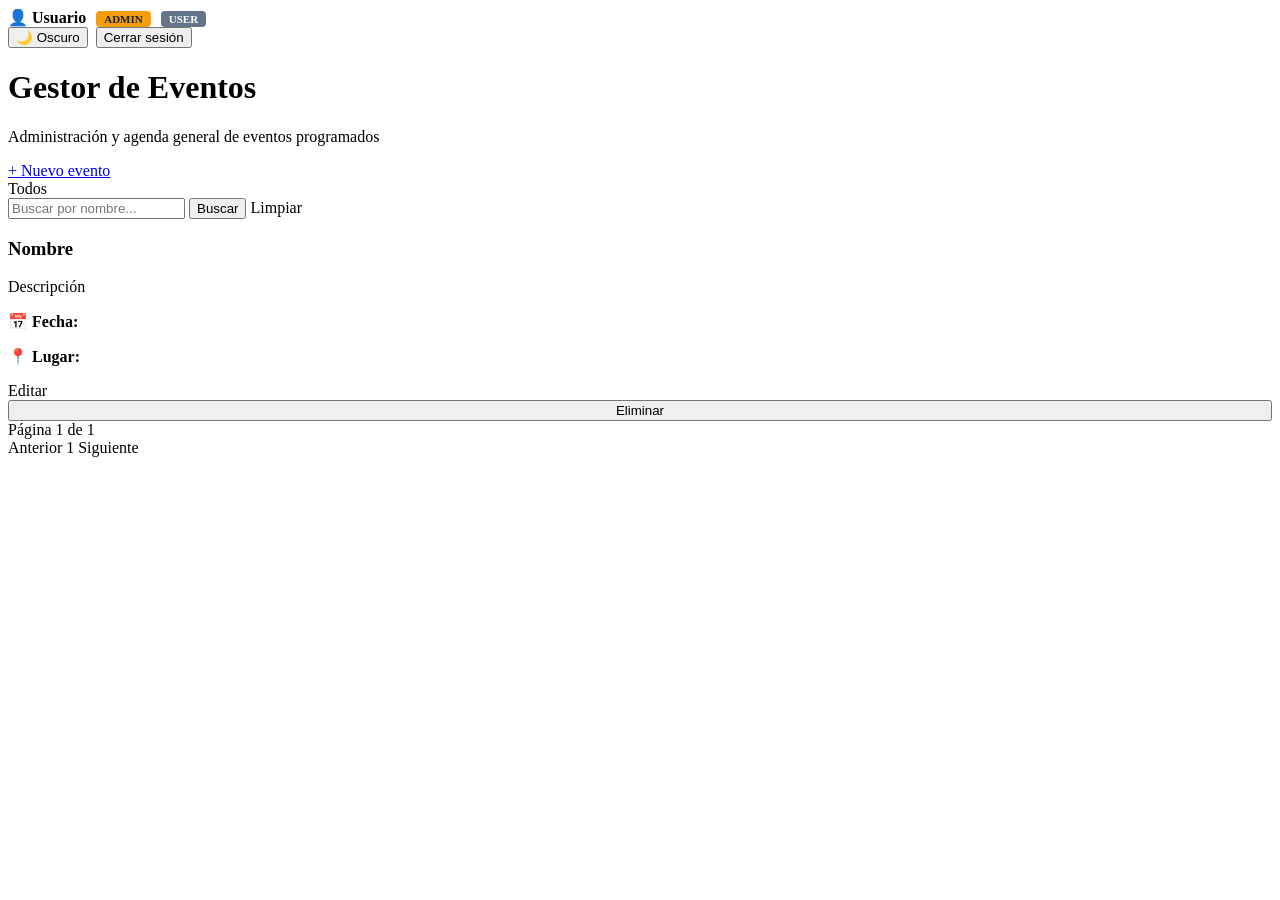
<file: src/main/resources/templates/index.html>
<!DOCTYPE html>
<html lang="es" xmlns:th="http://www.thymeleaf.org">
<head>
    <meta charset="UTF-8">
    <meta name="viewport" content="width=device-width, initial-scale=1.0">
    <title>Gestor de Eventos</title>
    <link rel="stylesheet" th:href="@{/css/estilos.css}">
    <style>
        body.oscuro {
            background-color: #0f172a !important;
            color: #e2e8f0 !important;
        }
        body.oscuro .barra-usuario {
            background-color: #1e293b !important;
            border-color: #334155 !important;
            color: #e2e8f0 !important;
        }
        body.oscuro .header-container { border-bottom-color: #334155; }
        body.oscuro .header-title h1 { color: #f1f5f9 !important; }
        body.oscuro .header-title p { color: #94a3b8 !important; }
        body.oscuro .toolbar {
            background: #1e293b !important;
            border-color: #334155 !important;
        }
        body.oscuro .cat-btn {
            background-color: #334155 !important;
            color: #cbd5e0 !important;
            border-color: #475569 !important;
        }
        body.oscuro .cat-btn.active {
            background-color: #e2e8f0 !important;
            color: #0f172a !important;
        }
        body.oscuro .search-container input {
            background: #334155 !important;
            color: #e2e8f0 !important;
            border-color: #475569 !important;
        }
        body.oscuro .card {
            background: #1e293b !important;
            border-color: #334155 !important;
            color: #e2e8f0 !important;
        }
        body.oscuro .card h3 { color: #f1f5f9 !important; }
        body.oscuro .card p { color: #94a3b8 !important; }
        body.oscuro .card-badge {
            background: #334155 !important;
            color: #cbd5e0 !important;
        }
        body.oscuro .card-footer { border-top-color: #334155 !important; }
        body.oscuro .btn-editar {
            background: #334155 !important;
            color: #e2e8f0 !important;
            border-color: #475569 !important;
        }
        body.oscuro .pagination-container {
            background: #1e293b !important;
            border-color: #334155 !important;
            color: #e2e8f0 !important;
        }
        body.oscuro .pagination-buttons a {
            background: #334155 !important;
            color: #e2e8f0 !important;
            border-color: #475569 !important;
        }
        body.oscuro .pagination-buttons .active-page {
            background: #e2e8f0 !important;
            color: #0f172a !important;
        }
        body.oscuro .btn-tema {
            background: #334155 !important;
            color: #e2e8f0 !important;
            border-color: #475569 !important;
        }
        body.oscuro .btn-salir {
            background: #64748b !important;
        }
    </style>
</head>
<body id="pagina">
<div class="main-container">

    <!-- BARRA SUPERIOR -->
    <div class="barra-usuario">
        <span>
            👤 <strong th:text="${session.usuario}">Usuario</strong>
            <span th:if="${session.rol == 'ADMIN'}"
                  style="background:#f59e0b;color:#1a202c;padding:2px 8px;border-radius:4px;font-size:11px;font-weight:700;margin-left:6px;">ADMIN</span>
            <span th:if="${session.rol == 'USER'}"
                  style="background:#64748b;color:white;padding:2px 8px;border-radius:4px;font-size:11px;font-weight:700;margin-left:6px;">USER</span>
        </span>
        <div style="display:flex;gap:8px;align-items:center;">
            <button class="btn-tema" id="btnTema" onclick="cambiarTema()">🌙 Oscuro</button>
            <form th:action="@{/logout}" method="post" style="margin:0;">
                <button type="submit" class="btn-salir">Cerrar sesión</button>
            </form>
        </div>
    </div>

    <!-- ENCABEZADO -->
    <div class="header-container">
        <div class="header-title">
            <h1>Gestor de Eventos</h1>
            <p>Administración y agenda general de eventos programados</p>
        </div>
        <a th:if="${session.rol == 'ADMIN'}" href="/eventos/nuevo" class="btn-nuevo">+ Nuevo evento</a>
    </div>

    <!-- MENSAJE ÉXITO -->
    <div th:if="${mensajeExito}" class="mensaje" th:text="${mensajeExito}"></div>

    <!-- TOOLBAR -->
    <div class="toolbar">
        <div class="categorias-nav">
            <a th:href="@{/eventos}" class="cat-btn"
               th:classappend="${categoriaId == null and (buscar == null or buscar == '')} ? ' active'">
                Todos
            </a>
            <a th:each="cat : ${categorias}"
               th:href="@{/eventos(categoriaId=${cat.id})}"
               th:text="${cat.nombre}"
               class="cat-btn"
               th:classappend="${cat.id == categoriaId} ? ' active'">
            </a>
        </div>
        <form th:action="@{/eventos}" method="get" class="search-container">
            <input type="text" name="buscar" placeholder="Buscar por nombre..." th:value="${buscar}"/>
            <button type="submit">Buscar</button>
            <a th:href="@{/eventos}">Limpiar</a>
        </form>
    </div>

    <!-- TARJETAS -->
    <div class="grid-container">
        <div class="card" th:each="evento : ${eventos}">
            <div>
                <span class="card-badge"
                      th:text="${evento.categoria != null ? evento.categoria.nombre : 'Sin categoría'}">
                </span>
                <h3 th:text="${evento.nombre}">Nombre</h3>
                <p th:text="${evento.descripcion}">Descripción</p>
                <p>📅 <strong>Fecha:</strong>
                    <span style="color:#2563eb;" th:text="${evento.fecha}"></span>
                </p>
                <p>📍 <strong>Lugar:</strong>
                    <span style="color:#2563eb;" th:text="${evento.lugar}"></span>
                </p>
            </div>
            <div class="card-footer" th:if="${session.rol == 'ADMIN'}">
                <a th:href="@{/eventos/editar/{id}(id=${evento.id})}" class="btn-editar">Editar</a>
                <form th:action="@{/eventos/{id}/eliminar(id=${evento.id})}" method="post" style="flex:1;">
                    <button type="submit" class="btn-eliminar"
                            onclick="return confirm('¿Eliminar este evento?')"
                            style="width:100%;">Eliminar</button>
                </form>
            </div>
        </div>
    </div>

    <!-- PAGINACIÓN -->
    <div class="pagination-container" th:if="${totalPages > 0}">
        <span class="pagination-info">
            Página <span th:text="${currentPage + 1}">1</span>
            de <span th:text="${totalPages}">1</span>
        </span>
        <div class="pagination-buttons">
            <a th:href="@{/eventos(page=${currentPage - 1}, buscar=${buscar}, categoriaId=${categoriaId})}"
               th:classappend="${currentPage == 0} ? ' disabled'">Anterior</a>
            <th:block th:each="i : ${#numbers.sequence(0, totalPages - 1)}">
                <a th:href="@{/eventos(page=${i}, buscar=${buscar}, categoriaId=${categoriaId})}"
                   th:text="${i + 1}"
                   th:classappend="${i == currentPage} ? ' active-page'">1</a>
            </th:block>
            <a th:href="@{/eventos(page=${currentPage + 1}, buscar=${buscar}, categoriaId=${categoriaId})}"
               th:classappend="${currentPage == totalPages - 1} ? ' disabled'">Siguiente</a>
        </div>
    </div>

</div>

<script>
    const pagina = document.getElementById('pagina');
    const btnTema = document.getElementById('btnTema');

    if (localStorage.getItem('tema') === 'oscuro') {
        pagina.classList.add('oscuro');
        btnTema.textContent = '☀️ Claro';
    }

    function cambiarTema() {
        if (pagina.classList.contains('oscuro')) {
            pagina.classList.remove('oscuro');
            localStorage.setItem('tema', 'claro');
            btnTema.textContent = '🌙 Oscuro';
        } else {
            pagina.classList.add('oscuro');
            localStorage.setItem('tema', 'oscuro');
            btnTema.textContent = '☀️ Claro';
        }
    }
</script>
</body>
</html>
</file>
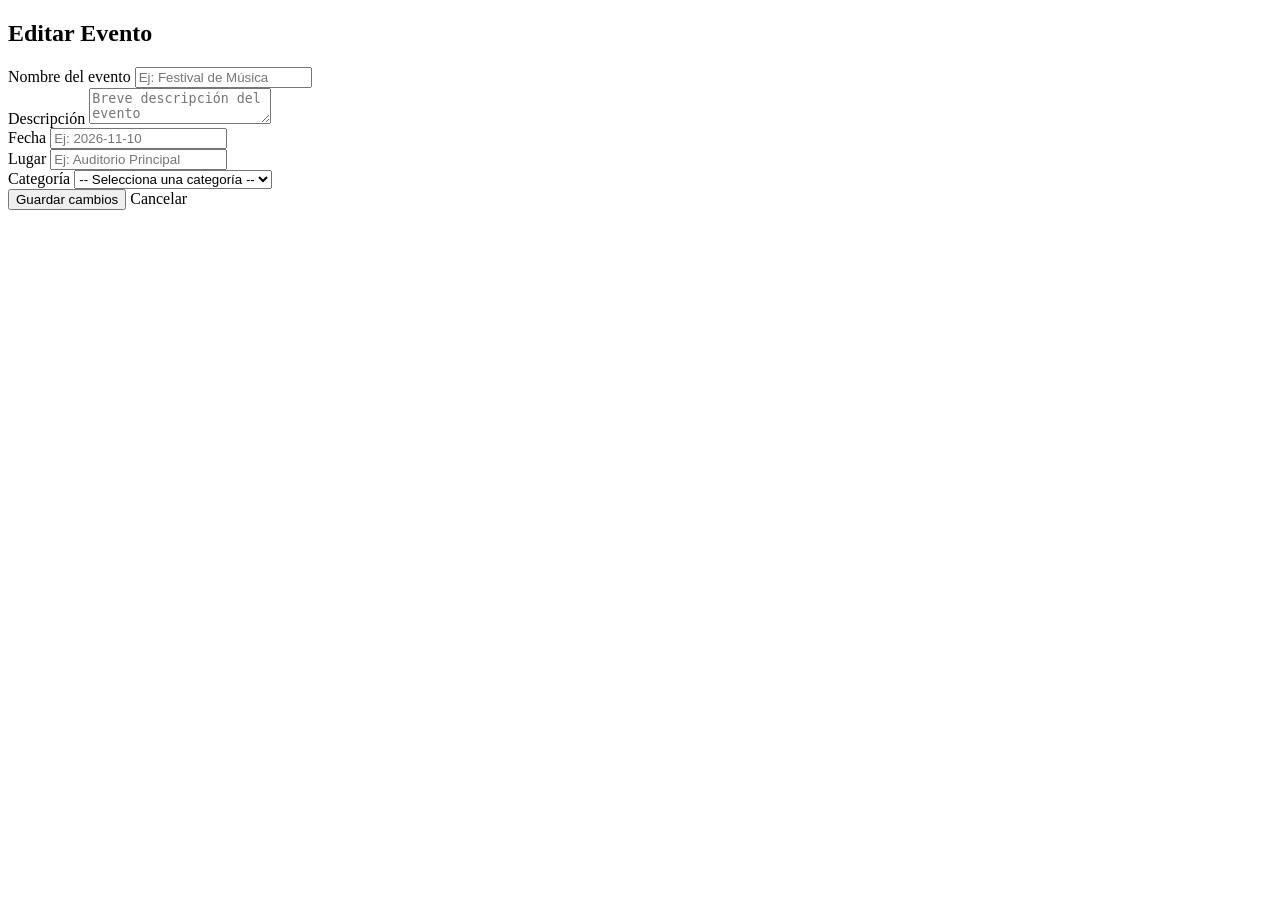
<file: src/main/resources/templates/editar-evento.html>
<!DOCTYPE html>
<html lang="es" xmlns:th="http://www.thymeleaf.org">
<head>
    <meta charset="UTF-8">
    <title>Editar Evento</title>
    <link rel="stylesheet" th:href="@{/css/estilos.css}">
</head>
<body>
<div class="form-container">
    <h2>Editar Evento</h2>

    <form th:action="@{/eventos/guardar}" th:object="${evento}" method="post">
        <input type="hidden" th:field="*{id}" />

        <div class="form-group">
            <label>Nombre del evento</label>
            <input type="text" th:field="*{nombre}" placeholder="Ej: Festival de Música" />
            <span class="error-msg" th:if="${#fields.hasErrors('nombre')}" th:errors="*{nombre}"></span>
        </div>

        <div class="form-group">
            <label>Descripción</label>
            <textarea th:field="*{descripcion}" placeholder="Breve descripción del evento"></textarea>
            <span class="error-msg" th:if="${#fields.hasErrors('descripcion')}" th:errors="*{descripcion}"></span>
        </div>

        <div class="form-group">
            <label>Fecha</label>
            <input type="text" th:field="*{fecha}" placeholder="Ej: 2026-11-10" />
            <span class="error-msg" th:if="${#fields.hasErrors('fecha')}" th:errors="*{fecha}"></span>
        </div>

        <div class="form-group">
            <label>Lugar</label>
            <input type="text" th:field="*{lugar}" placeholder="Ej: Auditorio Principal" />
            <span class="error-msg" th:if="${#fields.hasErrors('lugar')}" th:errors="*{lugar}"></span>
        </div>

        <div class="form-group">
            <label>Categoría</label>
            <select th:field="*{categoria}">
                <option value="">-- Selecciona una categoría --</option>
                <option th:each="c : ${categorias}" th:value="${c.id}" th:text="${c.nombre}"></option>
            </select>
        </div>

        <div class="btn-container">
            <button type="submit" class="btn-submit">Guardar cambios</button>
            <a th:href="@{/eventos}" class="btn-cancel">Cancelar</a>
        </div>
    </form>
</div>
</body>
</html>
</file>
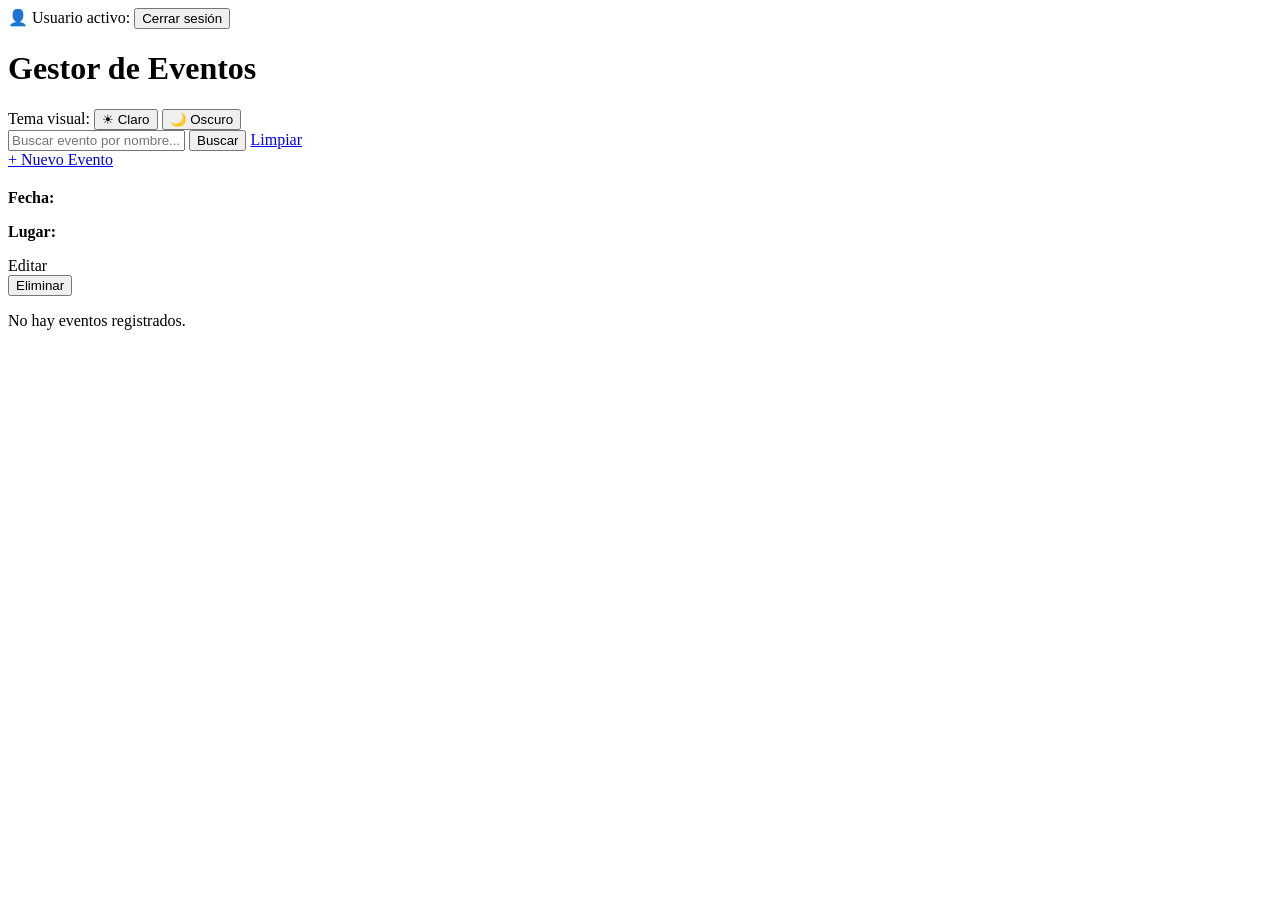
<file: src/main/resources/templates/eventos.html>
<!DOCTYPE html>
<html lang="es" xmlns:th="http://www.thymeleaf.org">
<head>
    <meta charset="UTF-8">
    <title>Gestor de Eventos</title>
    <link rel="stylesheet" th:href="@{/css/estilos.css}"/>
</head>
<body>
<div class="container">

    <!-- Barra superior con usuario y botón cerrar sesión -->
    <div class="barra-usuario" th:if="${session.usuario != null}">
        <span>👤 Usuario activo: <strong th:text="${session.usuario}"></strong></span>
        <form th:action="@{/logout}" method="post" style="display:inline;">
            <button type="submit" class="btn-salir">Cerrar sesión</button>
        </form>
    </div>

    <h1>Gestor de Eventos</h1>

    <!-- Selector de tema claro/oscuro -->
    <div class="selector-tema">
        <span>Tema visual:</span>
        <form th:action="@{/preferencia}" method="post" style="display:inline;">
            <button type="submit" name="tema" value="claro" class="btn-tema">☀ Claro</button>
            <button type="submit" name="tema" value="oscuro" class="btn-tema">🌙 Oscuro</button>
        </form>
    </div>

    <!-- Mensaje de éxito -->
    <div th:if="${ok}" class="mensaje-ok" th:text="${ok}"></div>

    <!-- Búsqueda por nombre -->
    <form action="/eventos" method="get" class="busqueda">
        <input type="text" name="buscar" th:value="${buscar}" placeholder="Buscar evento por nombre..."/>
        <button type="submit">Buscar</button>
        <a href="/eventos" class="btn-limpiar">Limpiar</a>
    </form>

    <a href="/eventos/nuevo" class="btn-nuevo">+ Nuevo Evento</a>

    <!-- Lista de eventos -->
    <div class="card-grid">
        <div class="card" th:each="evento : ${eventos}">
            <h2 th:text="${evento.nombre}"></h2>
            <p th:text="${evento.descripcion}"></p>
            <p><strong>Fecha:</strong> <span th:text="${evento.fecha}"></span></p>
            <p><strong>Lugar:</strong> <span th:text="${evento.lugar}"></span></p>
            <div class="card-acciones">
                <a th:href="@{/eventos/{id}/editar(id=${evento.id})}" class="btn-editar">Editar</a>
                <form th:action="@{/eventos/{id}/eliminar(id=${evento.id})}" method="post">
                    <button type="submit" class="btn-eliminar"
                            onclick="return confirm('¿Seguro que deseas eliminar este evento?')">
                        Eliminar
                    </button>
                </form>
            </div>
        </div>
    </div>

    <p th:if="${#lists.isEmpty(eventos)}" class="vacio">No hay eventos registrados.</p>

</div>
</body>
</html>
</file>
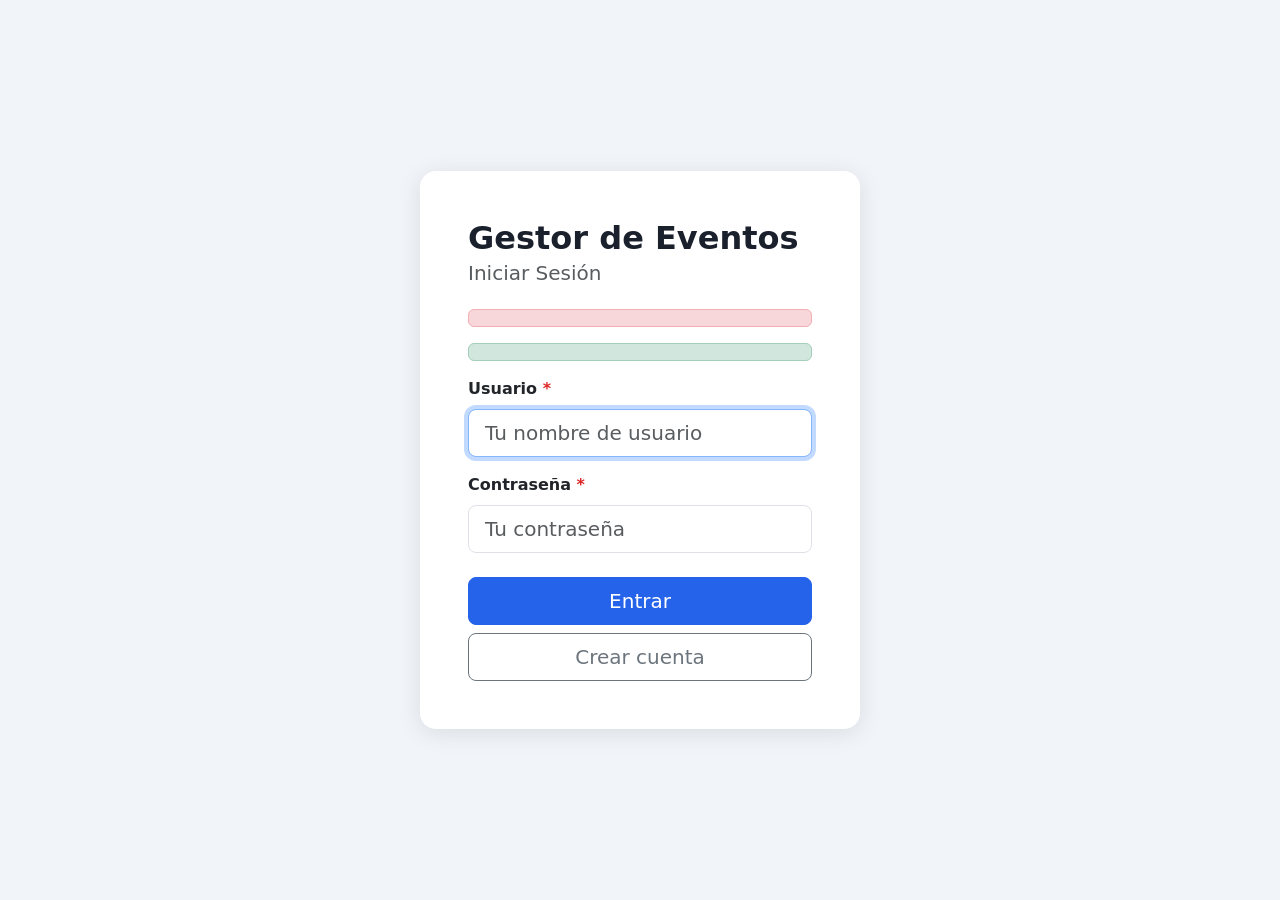
<file: src/main/resources/templates/login.html>
<!DOCTYPE html>
<html lang="es" xmlns:th="http://www.thymeleaf.org">
<head>
    <meta charset="UTF-8">
    <meta name="viewport" content="width=device-width, initial-scale=1.0">
    <title>Iniciar Sesión – Gestor de Eventos</title>
    <link rel="stylesheet"
          href="https://cdnjs.cloudflare.com/ajax/libs/bootstrap/5.3.2/css/bootstrap.min.css">
    <style>
        body {
            background: #f1f5f9;
            min-height: 100vh;
            display: flex;
            align-items: center;
            justify-content: center;
        }
        .card {
            border: none;
            border-radius: 16px;
            box-shadow: 0 4px 24px rgba(0,0,0,0.10);
        }
        .btn-primary {
            background: #2563eb;
            border-color: #2563eb;
        }
        .btn-primary:hover {
            background: #2563eb;
            border-color: #2563eb;
        }
        .brand { color: #1a202c; font-weight: 800; }
        .form-label .oblig { color: #dc2626; }
    </style>
</head>
<body>

<div class="card p-5" style="width: 100%; max-width: 440px;">

    <h2 class="brand mb-1">Gestor de Eventos</h2>
    <h5 class="text-muted mb-4">Iniciar Sesión</h5>

    <!-- Mensajes -->
    <div th:if="${error}" class="alert alert-danger py-2" th:text="${error}"></div>
    <div th:if="${ok}" class="alert alert-success py-2" th:text="${ok}"></div>

    <form th:action="@{/login}" method="post">

        <div class="mb-3">
            <label for="nombre" class="form-label fw-semibold">
                Usuario <span class="oblig">*</span>
            </label>
            <input type="text" id="nombre" name="nombre"
                   class="form-control form-control-lg"
                   placeholder="Tu nombre de usuario" autofocus required/>
        </div>

        <div class="mb-4">
            <label for="contrasena" class="form-label fw-semibold">
                Contraseña <span class="oblig">*</span>
            </label>
            <input type="password" id="contrasena" name="contrasena"
                   class="form-control form-control-lg"
                   placeholder="Tu contraseña" required/>
        </div>

        <div class="d-grid gap-2">
            <button type="submit" class="btn btn-primary btn-lg">Entrar</button>
            <a href="/registro" class="btn btn-outline-secondary btn-lg">Crear cuenta</a>
        </div>

    </form>
</div>

</body>
</html>
</file>
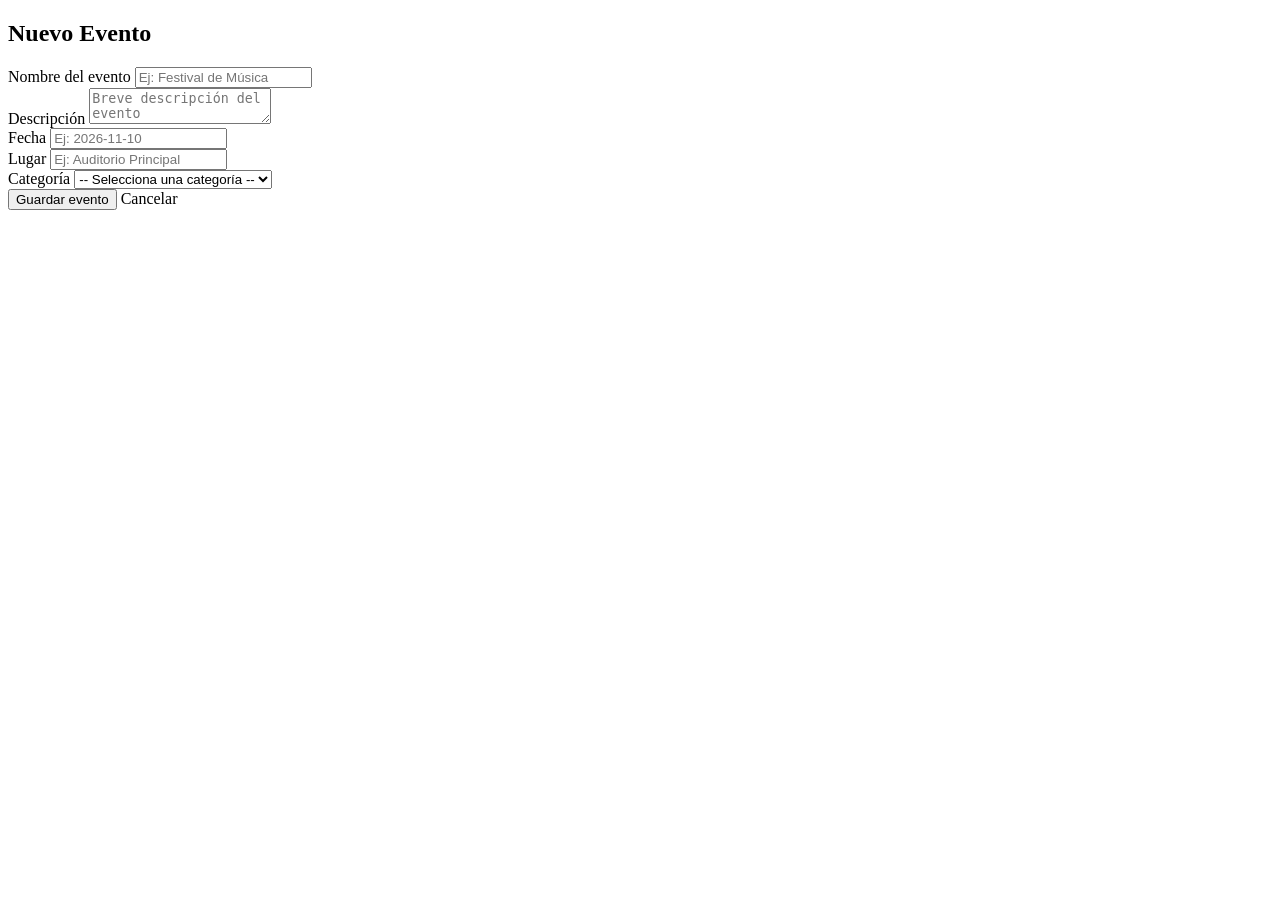
<file: src/main/resources/templates/nuevo-evento.html>
<!DOCTYPE html>
<html lang="es" xmlns:th="http://www.thymeleaf.org">
<head>
    <meta charset="UTF-8">
    <title>Nuevo Evento</title>
    <link rel="stylesheet" th:href="@{/css/estilos.css}">
</head>
<body>
<div class="form-container">
    <h2>Nuevo Evento</h2>

    <form th:action="@{/eventos/guardar}" th:object="${evento}" method="post">
        <input type="hidden" th:field="*{id}" />

        <div class="form-group">
            <label>Nombre del evento</label>
            <input type="text" th:field="*{nombre}" placeholder="Ej: Festival de Música" />
            <span class="error-msg" th:if="${#fields.hasErrors('nombre')}" th:errors="*{nombre}"></span>
        </div>

        <div class="form-group">
            <label>Descripción</label>
            <textarea th:field="*{descripcion}" placeholder="Breve descripción del evento"></textarea>
            <span class="error-msg" th:if="${#fields.hasErrors('descripcion')}" th:errors="*{descripcion}"></span>
        </div>

        <div class="form-group">
            <label>Fecha</label>
            <input type="text" th:field="*{fecha}" placeholder="Ej: 2026-11-10" />
            <span class="error-msg" th:if="${#fields.hasErrors('fecha')}" th:errors="*{fecha}"></span>
        </div>

        <div class="form-group">
            <label>Lugar</label>
            <input type="text" th:field="*{lugar}" placeholder="Ej: Auditorio Principal" />
            <span class="error-msg" th:if="${#fields.hasErrors('lugar')}" th:errors="*{lugar}"></span>
        </div>

        <div class="form-group">
            <label>Categoría</label>
            <select th:field="*{categoria}">
                <option value="">-- Selecciona una categoría --</option>
                <option th:each="c : ${categorias}" th:value="${c.id}" th:text="${c.nombre}"></option>
            </select>
        </div>

        <div class="btn-container">
            <button type="submit" class="btn-submit">Guardar evento</button>
            <a th:href="@{/eventos}" class="btn-cancel">Cancelar</a>
        </div>
    </form>
</div>
</body>
</html>
</file>
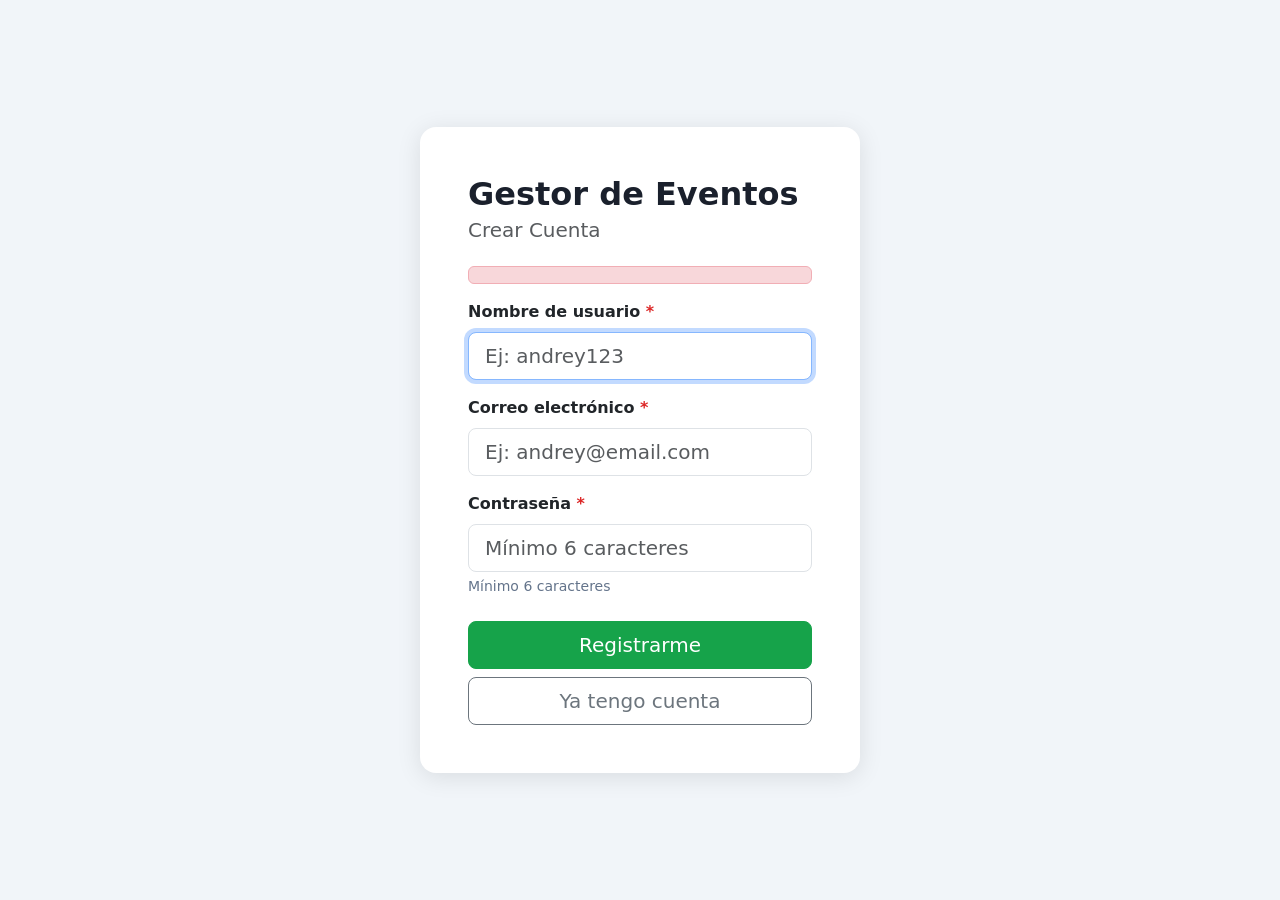
<file: src/main/resources/templates/registro.html>
<!DOCTYPE html>
<html lang="es" xmlns:th="http://www.thymeleaf.org">
<head>
    <meta charset="UTF-8">
    <meta name="viewport" content="width=device-width, initial-scale=1.0">
    <title>Crear Cuenta – Gestor de Eventos</title>
    <link rel="stylesheet"
          href="https://cdnjs.cloudflare.com/ajax/libs/bootstrap/5.3.2/css/bootstrap.min.css">
    <style>
        body {
            background: #f1f5f9;
            min-height: 100vh;
            display: flex;
            align-items: center;
            justify-content: center;
        }
        .card {
            border: none;
            border-radius: 16px;
            box-shadow: 0 4px 24px rgba(0,0,0,0.10);
        }
        .btn-primary {
            background: #16a34a;
            border-color: #16a34a;
        }
        .btn-primary:hover {
            background: #15803d;
            border-color: #15803d;
        }
        .brand { color: #1a202c; font-weight: 800; }
        .form-label .oblig { color: #dc2626; }
        .form-text { color: #64748b; }
    </style>
</head>
<body>

<div class="card p-5" style="width: 100%; max-width: 440px;">

    <h2 class="brand mb-1">Gestor de Eventos</h2>
    <h5 class="text-muted mb-4">Crear Cuenta</h5>

    <!-- Mensajes -->
    <div th:if="${error}" class="alert alert-danger py-2" th:text="${error}"></div>

    <form th:action="@{/registro}" method="post">

        <div class="mb-3">
            <label for="nombre" class="form-label fw-semibold">
                Nombre de usuario <span class="oblig">*</span>
            </label>
            <input type="text" id="nombre" name="nombre"
                   class="form-control form-control-lg"
                   placeholder="Ej: andrey123" autofocus required/>
        </div>

        <div class="mb-3">
            <label for="correo" class="form-label fw-semibold">
                Correo electrónico <span class="oblig">*</span>
            </label>
            <input type="email" id="correo" name="correo"
                   class="form-control form-control-lg"
                   placeholder="Ej: andrey@email.com" required/>
        </div>

        <div class="mb-4">
            <label for="contrasena" class="form-label fw-semibold">
                Contraseña <span class="oblig">*</span>
            </label>
            <input type="password" id="contrasena" name="contrasena"
                   class="form-control form-control-lg"
                   placeholder="Mínimo 6 caracteres" minlength="6" required/>
            <div class="form-text">Mínimo 6 caracteres</div>
        </div>

        <div class="d-grid gap-2">
            <button type="submit" class="btn btn-primary btn-lg">Registrarme</button>
            <a href="/login" class="btn btn-outline-secondary btn-lg">Ya tengo cuenta</a>
        </div>

    </form>
</div>

</body>
</html>
</file>
